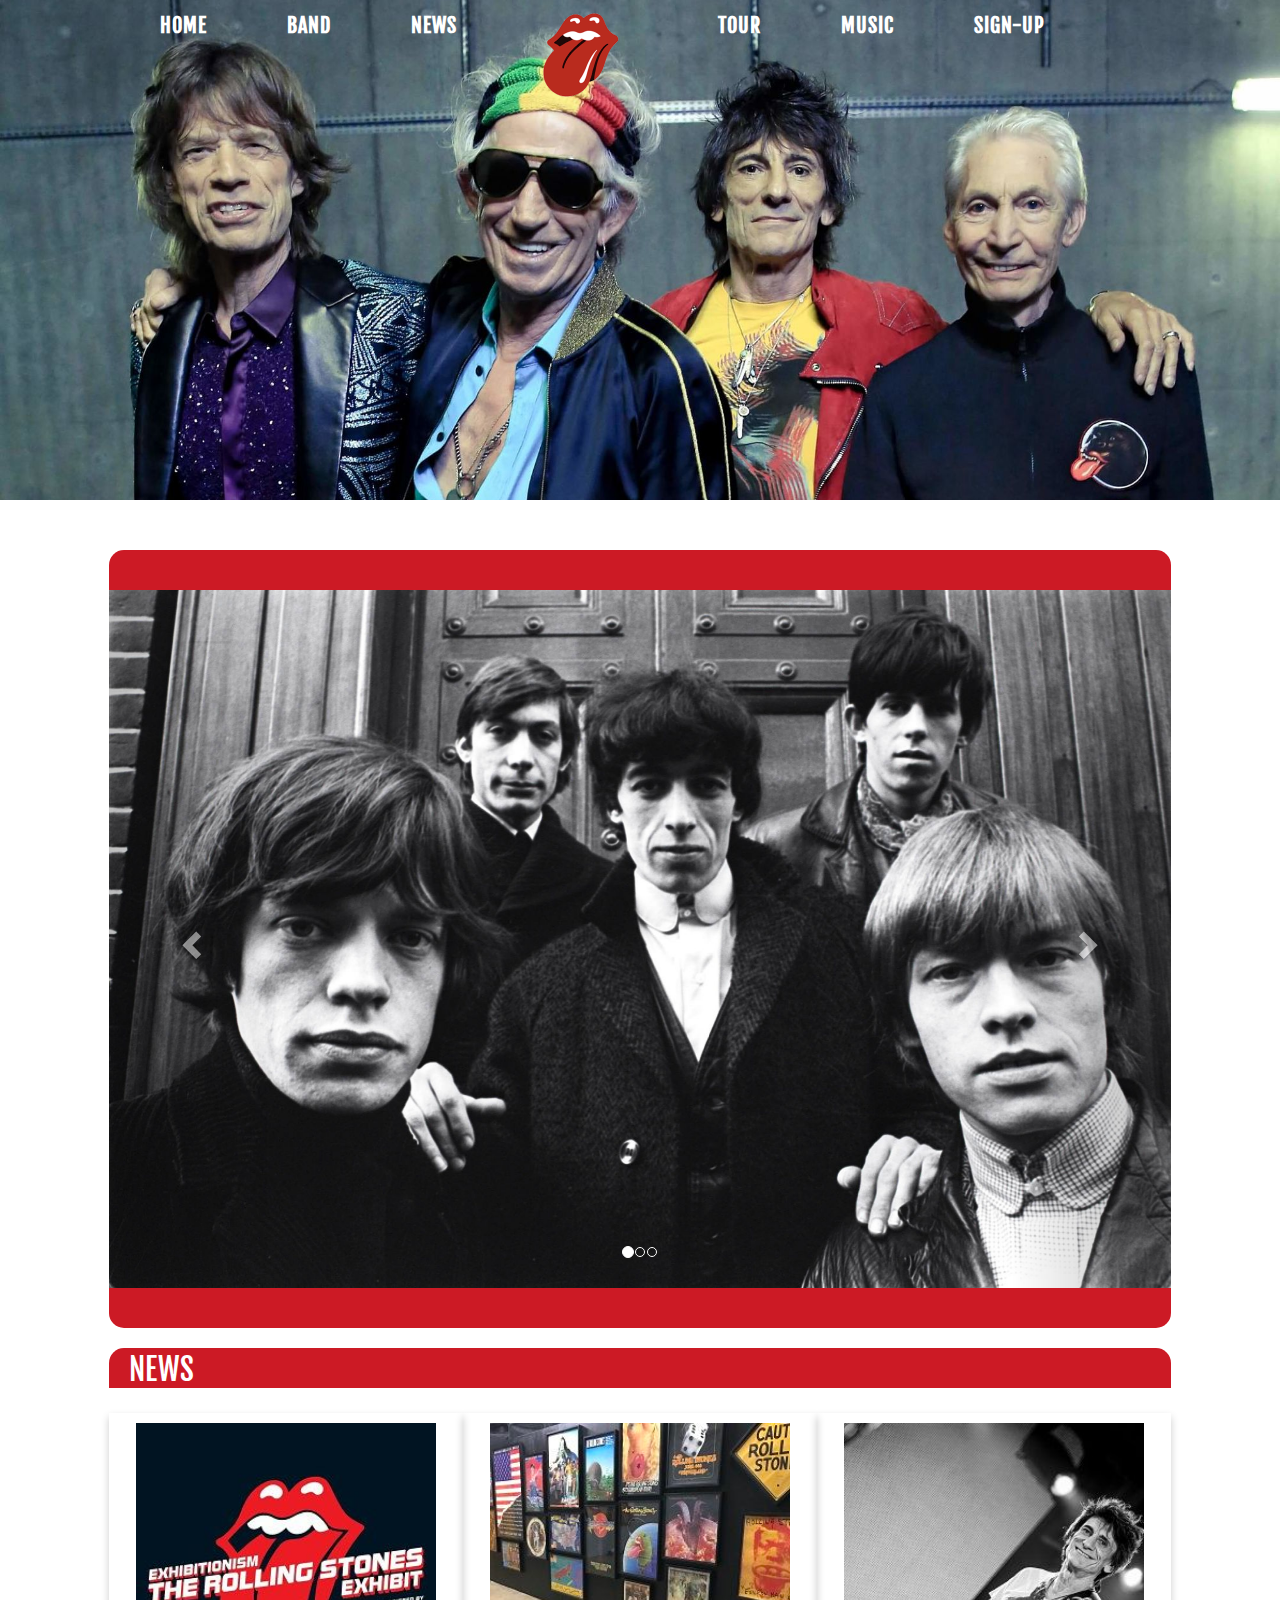
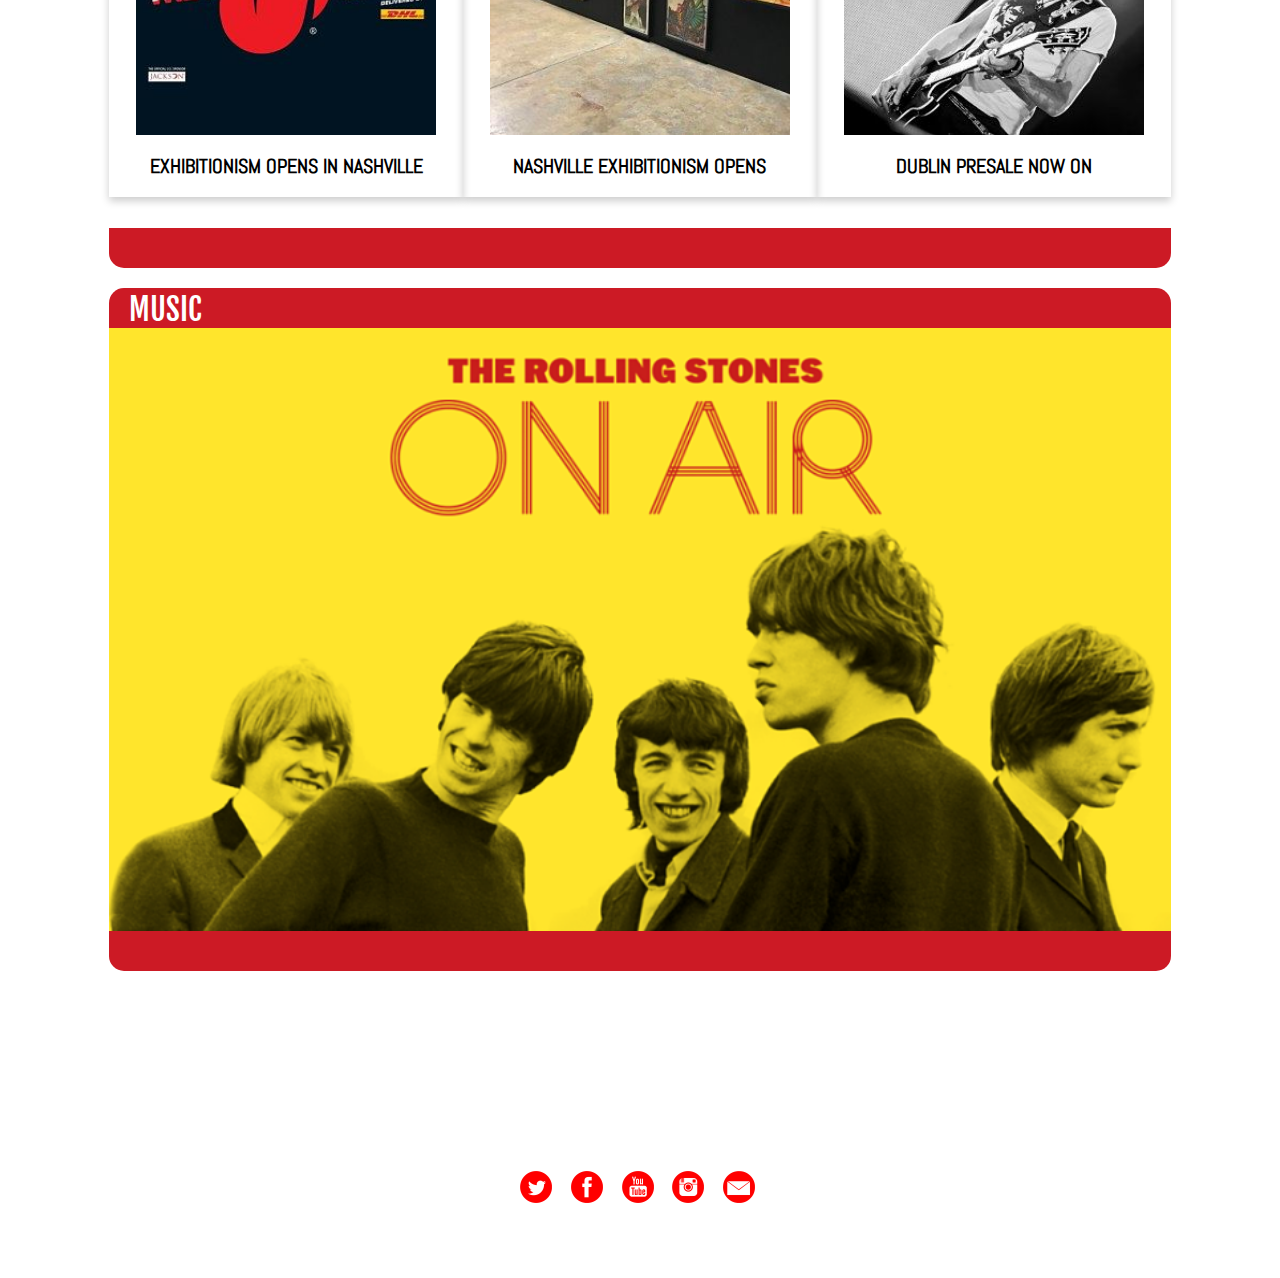
<file: index.html>
<!DOCTYPE html>
<html lang="en">

  <head>

    <meta charset="utf-8">
    <meta name="viewport" content="width=device-width, initial-scale=1, shrink-to-fit=no">
    <meta name="description" content="">
    <meta name="author" content="">

    <title>The Rolling Stones</title>
    <link href="img/favicon.png" rel="icon" type="image/x-icon" />
    <!-- Bootstrap core CSS -->
    <link href="css/bootstrap/css/bootstrap.min.css" rel="stylesheet">
    <!-- Carousel -->
    <link rel="stylesheet" href="https://maxcdn.bootstrapcdn.com/bootstrap/3.3.7/css/bootstrap.min.css">

    <link href="https://fonts.googleapis.com/css?family=Fjalla+One" rel="stylesheet">
    <link href="https://fonts.googleapis.com/css?family=Abel" rel="stylesheet">
    <link href="https://fonts.googleapis.com/css?family=Black+Han+Sans" rel="stylesheet">
    <!-- Custom styles for this template -->
    <link href="css/master.css" rel="stylesheet">

  </head>

  <body>

    <!-- Navigation -->
    <nav class="mainNav navbar navbar-expand-lg navbar-light fixed-top">
      <div class="container">
        <button class="navbar-toggler navbar-toggler-right" type="button" data-toggle="collapse" data-target="#navbarResponsive" aria-controls="navbarResponsive" aria-expanded="false" aria-label="Toggle navigation">
          Menu
          <i class="fa fa-bars"></i>
        </button>
        <div class="collapse navbar-collapse" id="navbarResponsive">
          <ul class="navbar-nav ml-auto">
            <li class="nav-item">
              <a class="nav-link" href="home.html">HOME</a>
            </li>
            <li class="nav-item">
              <a class="nav-link" href="band.html">BAND</a>
            </li>
            <li class="nav-item">
              <a class="nav-link" href="news.html">NEWS</a>
            </li>
            <li class="nav-item li-tongue">
              <a class="navbar-brand tongue inline" href="index.html"><span class="tongue-sprite"></span></a>
            </li>
            <li class="nav-item">
              <a class="nav-link" href="tour.html">TOUR</a>
            </li>
            <li class="nav-item">
              <a class="nav-link" href="music.html">MUSIC</a>
            </li>
            <li class="nav-item">
              <a class="nav-link" href="signUp.html">SIGN-UP</a>
            </li>
          </ul>
        </div>
      </div>
    </nav>

    <!-- Page Header -->
    <header class="masthead">
      <div class="overlay"></div>
      <div class="container">
        <div class="row">
          <div class="col-lg-8 col-md-10">
            <div class="site-heading">

            </div>
          </div>
        </div>
      </div>
    </header>

    <div id="js-inserta-html">


    </div> <!-- Fin container -->

    <!-- Footer -->
    <footer>
      <div class="container">
        <div class="row">
          <div class="col-lg-4 col-md-4 col-sm-4 col-xs-10 col-lg-offset-4 col-xs-offset-1">
            <ul class="list-inline text-center">
              <li class="list-inline-item">
                <a href="http://twitter.com/RollingStones" target="blank"><img src="img/iconotwitter.ico" alt=""></a>
              </li>
              <li class="list-inline-item">
                <a href="http://www.facebook.com/therollingstones" target="blank"><img src="img/iconoface.ico" alt=""></a>
              </li>
              <li class="list-inline-item">
                <a href="http://www.youtube.com/user/therollingstones" target="blank"><img src="img/iconoyoutube.ico" alt=""></a>
              </li>
              <li class="list-inline-item">
                <a href="http://instagram.com/therollingstones/" target="blank"><img src="img/iconoinsta.ico" alt=""></a>
              </li>
              <li class="list-inline-item">
                <a href="http://www.rollingstones.com/newsletter" target="blank"><img src="img/iconomail.ico" alt=""></a>
              </li>
            </ul>
          </div>
        </div>
      </div>
    </footer>

    <!-- Carousel -->
    <script src="https://ajax.googleapis.com/ajax/libs/jquery/3.3.1/jquery.min.js"></script>
    <script src="https://maxcdn.bootstrapcdn.com/bootstrap/3.3.7/js/bootstrap.min.js"></script>
    <!-- Custom scripts for this template -->
    <script src="js/clean-blog.js"></script>
    <script src="js/main.js"></script>

    <script  src="js/jquery-3.2.1.min.js" type="text/javascript"></script>
  </body>

</html>
</file>
<file: css/master.css>
h3{
  color: black;
  text-decoration: none;
  font-weight: bold;
}

h3, p, .datosBanda{
  font-family: 'Abel', sans-serif;
}

.mainNav {
  position: absolute;
  border-bottom: 1px solid #e9ecef;
}

.mainNav, .bordeArribaNews h2, .bordeArribaMusic h2, .lista li a, .datosBanda h1{
  font-family: 'Fjalla One', sans-serif;
}

.mainNav .navbar-brand {
  font-size: 30px;
  font-weight: 800;
  color: #343a40;
}

.mainNav .navbar-toggler {
  font-size: 15px;
  font-weight: 800;
  padding: 13px;
  text-transform: uppercase;
  color: #cc1a25;
}

.nav-link, .datosBanda{
  font-size: 20px;
}

.nav-link {
  font-weight: 800;
  letter-spacing: 1px;
  margin-left: 40px;
}

@media only screen and (min-width: 992px) {
  .mainNav {
    position: absolute;
    border-bottom: 1px solid transparent;
    background: transparent;
  }
  .mainNav .navbar-brand {
    padding: 10px 30px;
    color: #fff;
  }
  .mainNav .navbar-brand:focus, .mainNav .navbar-brand:hover {
    color: #cc1a25;
  }
  .mainNav .navbar-nav > li.nav-item > a {
    padding: 10px 20px;
    color: rgb(255, 255, 255);
  }
  .mainNav .navbar-nav > li.nav-item > a:focus, .mainNav .navbar-nav > li.nav-item > a:hover {
    color: #cc1a25;
  }
  .mainNav .tongue {
    display: block;
  }
  .mainNav .tongue .tongue-sprite {
    background-image: url(../img/tongue-sprite.png);
    display: inline-block;
    margin: 0 auto;
    margin-left: 50px;
    position: relative;
    z-index: 1;
    width: 96px;
    height: 111px;
    background-size: auto 100%;
    background-position: 0px center;
    top: -15px;
  }
  .mainNav .tongue .tongue-sprite:hover {
    width: 95px; 
    height: 111px;
    background-image: url(../img/tongue-sprite.png);
    animation: pass 3s steps(23,start) infinite;  
  }
  @keyframes pass {
    0% {background-position: 0 0}
    100% {background-position: -10924px 0}
  }
  .noticia {
    text-align: center;
    box-shadow: 0 4px 8px 0 rgba(0,0,0,0.2);
    padding: 10px;
  }
  .inferior {
    margin-top: 15px;
  }
  .bordeAbajoNewsHome{
    margin-top: 440px;
  }
  .bordeAbajoNews {
    margin-top: 645px;
  }
  .bordeAbajoTour {
    margin-top: 30px;
  }
  .tableTour {
    margin-left: 45px;
    width: 90%;
    box-shadow: 0 4px 8px 0 rgba(0,0,0,0.2);
    padding-bottom: 15px;
  }
  .bamusic{
    margin-top: 500px;
  }
  .basup {
    margin-top: 35px;
  }
  .baband {
    margin-top: 30px;
  }
}

.bordeArribaNews, .bordeArribaCarousel, .bordeArribaMusic, .bordeAbajoNewsHome, .bordeAbajoNews, .bordeAbajoCarousel, .bordeAbajoMusic{
  background-color: #cc1a25;
}

.bordeArribaNews, .bordeArribaCarousel, .bordeArribaMusic{
  border-top-left-radius: 15px;
  border-top-right-radius: 15px;
}

.bordeArribaNews h2, .bordeArribaMusic h2{
  padding-top: 5px;
  color: white;
  margin-left: 20px;
}

.bordeArribaCarousel, .bordeAbajoCarousel, .bordeAbajoNews, .bordeAbajoNewsHome, .bordeAbajoMusic, .bordeArribaMusic, .bordeArribaNews{
  height: 40px;
}

.bordeArribaNews{
  margin-bottom: 25px;
}

.bordeAbajoNews, .bordeAbajoNewsHome, .bordeAbajoCarousel, .bordeAbajoMusic{
  border-bottom-left-radius: 15px;
  border-bottom-right-radius: 15px;
}



/*TERMINA EL MAINNAV*/
header.masthead {/*ya esta*/
  margin-bottom: 50px;
  background: no-repeat center center;
  position: relative;
  -webkit-background-size: cover;
  -moz-background-size: cover;
  -o-background-size: cover;
  background-size: cover;
  background-image: url("../img/headerrs.jpg");
  z-index: 0;
}

header.masthead .overlay {/*ya esta*/
  position: absolute;
  top: 0;
  left: 0;
  height: 100%;
  width: 100%;
  background-color: #212529;
  opacity: 0;
}

@media only screen and (min-width: 768px) { /*ya pasado*/
  header.masthead .page-heading,
  header.masthead .post-heading,
  header.masthead .site-heading {
    padding: 250px 0;
  }
}

@media only screen and (max-width: 600px) {
  .noticia a h3{
    text-align: center;
    font-size: 10px;
  }
  .bordeArribaNews h2, .bordeArribaMusic h2{
    padding-top: 7px;
    font-size: 25px;
  }
  .bordeArribaCarousel{
    margin-top: 20px;
  }
  .mainNav .li-tongue .tongue {
    display: none;
  }
  .bordeAbajoNewsHome {
    margin-top: 200px;
  }
  .bordeAbajoNews {
    margin-top: 370px;
  }
  .noticia {
    box-shadow: 0 4px 8px 0 rgba(0,0,0,0.2);
    text-align: center;
    padding-top: 10px;
  }
  .inferior {
    margin-top: 5px;
  }
  .bordeAbajoTour {
    margin-top: 20px;
  }
  .tableTour {
    margin-left: 25px;
    width: 90%;
    box-shadow: 0 4px 8px 0 rgba(0,0,0,0.2);
    padding-bottom: 15px;
  }
  .bamusic {
    margin-top: 320px;
  }
  .basup {
    margin-top: 25px;
  }
  .baband {
    margin-top: 30px;
  }
}

/*FOOTER*/
footer {
  padding: 200px 0 65px;
}

/*LISTA*/
.lista li{
  display: inline-block;
  font-weight: bold;
  color: #cc1a25;
}

.lista {
  padding-right: 70px;
}

.datosBanda {
  box-shadow: 0 4px 8px 0 rgba(0,0,0,0.2);
  padding: 10px;
  text-align: center;
}

.noticia a:hover{
  text-decoration: none;
}

.noticia h3{
  font-size: 20px;
}

.noticia a h3:hover{

  color: #cc1a25;
}

.album {
  text-align: center;
  box-shadow: 0 4px 8px 0 rgba(0,0,0,0.2);
  padding: 10px;
  margin-bottom: 5px;
  margin-top: 5px;
}

.formulario {
  box-shadow: 0 4px 8px 0 rgba(0,0,0,0.2);
  padding: 10px;
}

#selectFiltro, #inputPrice, #inputStadium, #inputCity {
  margin-bottom: 15px;
}
</file>
